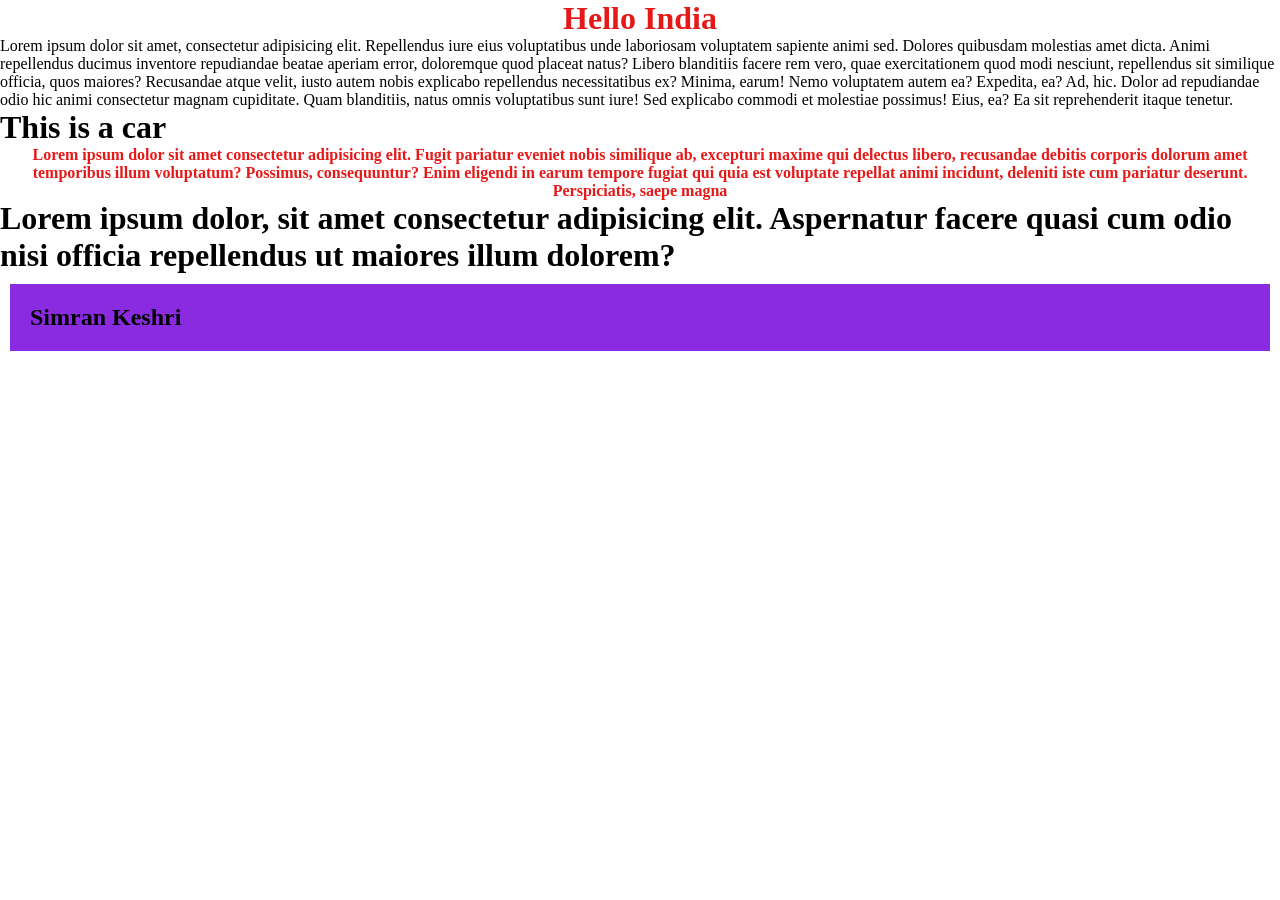
<file: HTML_CSS_Simran/Classes/index.html>
<!DOCTYPE html>
<html lang="en">
    <head>
        <meta charset="UTF-8">
        <meta name="viewport" content="width=device-width, initial-scale=1.0">
        <title>Classes</title>
        <link rel="stylesheet" href="style.css">
    </head>
        <body>
            <h1 class="colorFont">Hello India</h1>
            <p>Lorem ipsum dolor sit amet, consectetur adipisicing elit. Repellendus iure eius voluptatibus unde laboriosam voluptatem sapiente animi sed. Dolores quibusdam molestias amet dicta. Animi repellendus ducimus inventore repudiandae beatae aperiam error, doloremque quod placeat natus? Libero blanditiis facere rem vero, quae exercitationem quod modi nesciunt, repellendus sit similique officia, quos maiores? Recusandae atque velit, iusto autem nobis explicabo repellendus necessitatibus ex? Minima, earum! Nemo voluptatem autem ea? Expedita, ea? Ad, hic. Dolor ad repudiandae odio hic animi consectetur magnam cupiditate. Quam blanditiis, natus omnis voluptatibus sunt iure! Sed explicabo commodi et molestiae possimus! Eius, ea? Ea sit reprehenderit itaque tenetur.</p>
            <h1>This is a car</h1>
            <p class="colorFont">Lorem ipsum dolor sit amet consectetur adipisicing elit. Fugit pariatur eveniet nobis similique ab, excepturi maxime qui delectus libero, recusandae debitis corporis dolorum amet temporibus illum voluptatum? Possimus, consequuntur? Enim eligendi in earum tempore fugiat qui quia est voluptate repellat animi incidunt, deleniti iste cum pariatur deserunt. Perspiciatis, saepe magna</p>
            <h1>Lorem ipsum dolor, sit amet consectetur adipisicing elit. Aspernatur facere quasi cum odio nisi officia repellendus ut maiores illum dolorem? </h1>
            <h2>Simran Keshri</h2>
        </body>
</html>
</file>
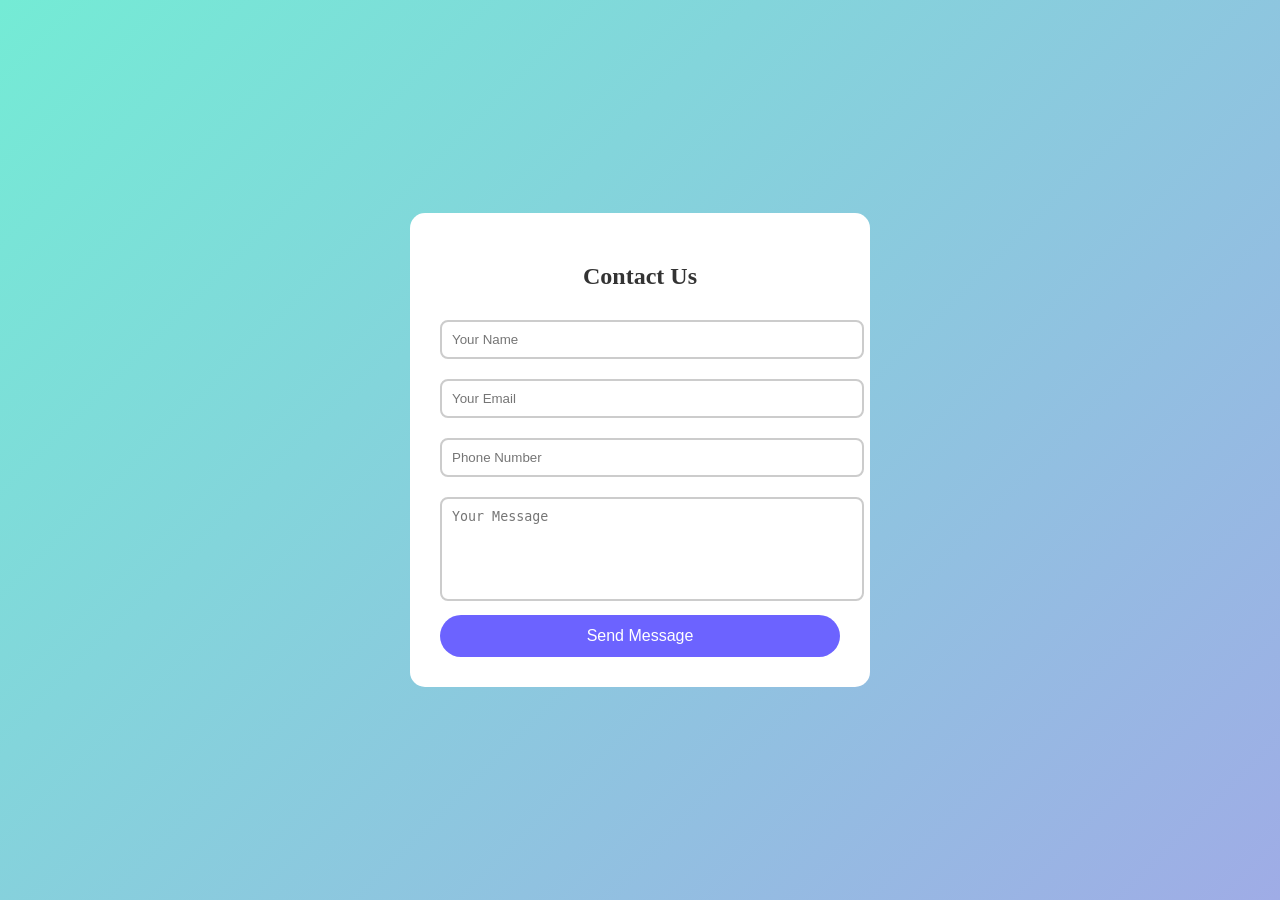
<file: HTML_CSS_Simran/My Form/index.html>
<!DOCTYPE html>
<html lang="en">
<head>
    <meta charset="UTF-8">
    <meta name="viewport" content="width=device-width, initial-scale=1.0">
    <title>My Form</title>
    <link rel="stylesheet" href="style.css">
</head>
    <body>
        <div class="form-container">
            <h2>Contact Us</h2>
            <form>
                <input type="text" placeholder="Your Name" required>
                <input type="email" placeholder="Your Email" required>
                <input type="tel" placeholder="Phone Number" required>
                <textarea placeholder="Your Message" required></textarea>
                <button type="submit">Send Message</button>
            </form>
        </div>
    </body>
</html>
</file>
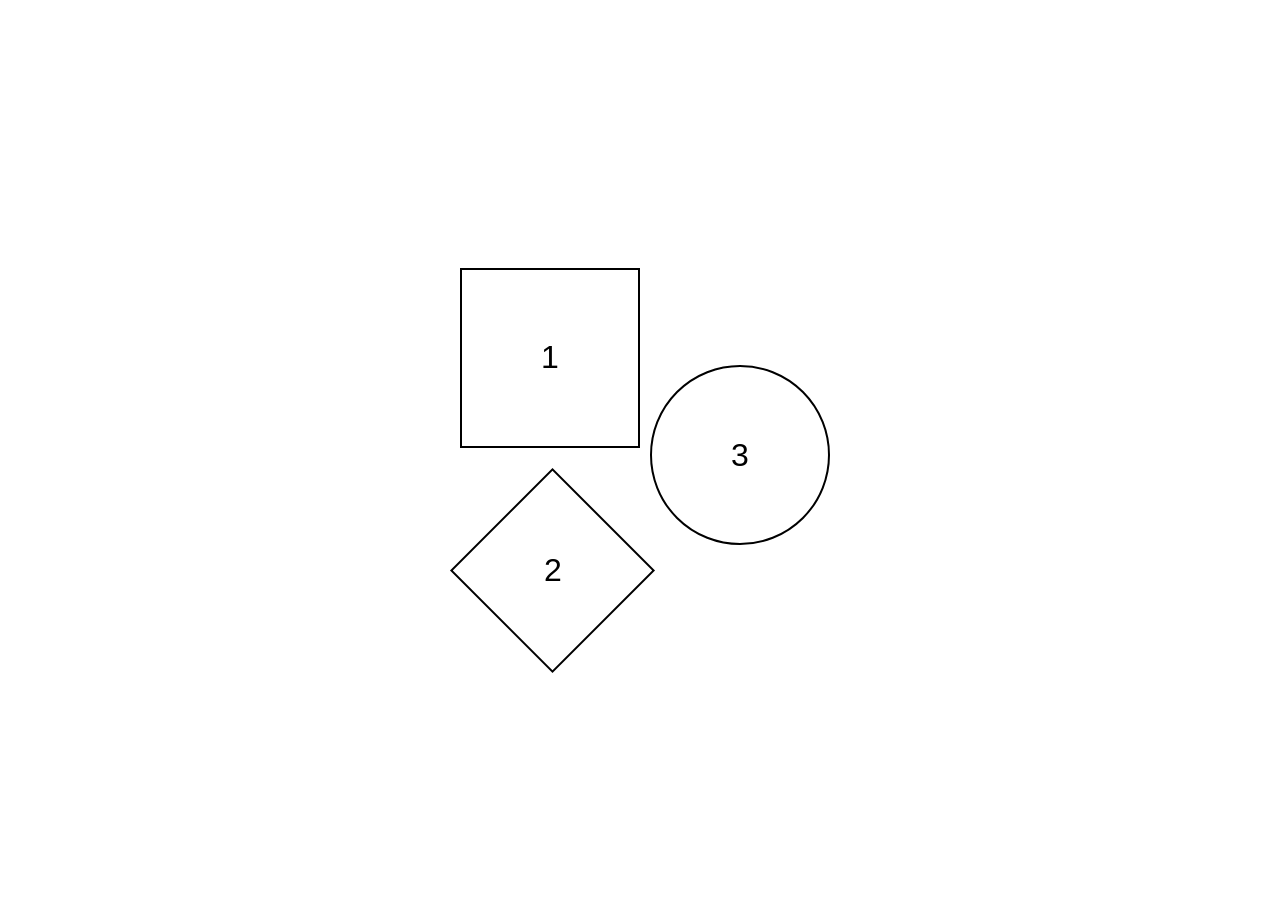
<file: HTML_CSS_Simran/P1SquaresHover/index.html>
<!DOCTYPE html>
<html lang="en">
    <head>
        <meta charset="UTF-8">
        <meta name="viewport" content="width=device-width, initial-scale=1.0">
        <title>Shapes Game</title>
        <link rel="stylesheet" href="style.css">
    </head>
        <body>
           <div id="main">
            <div id="box">
                <div id="Square" class="Shape"><h1>1</h1></div>
                <div id="Diamond" class="Shape"><h1>2</h1></div>
            </div>
            <div id="Circle" class="Shape"><h1>3</h1></div>
           </div>
        </body>
</html>
</file>
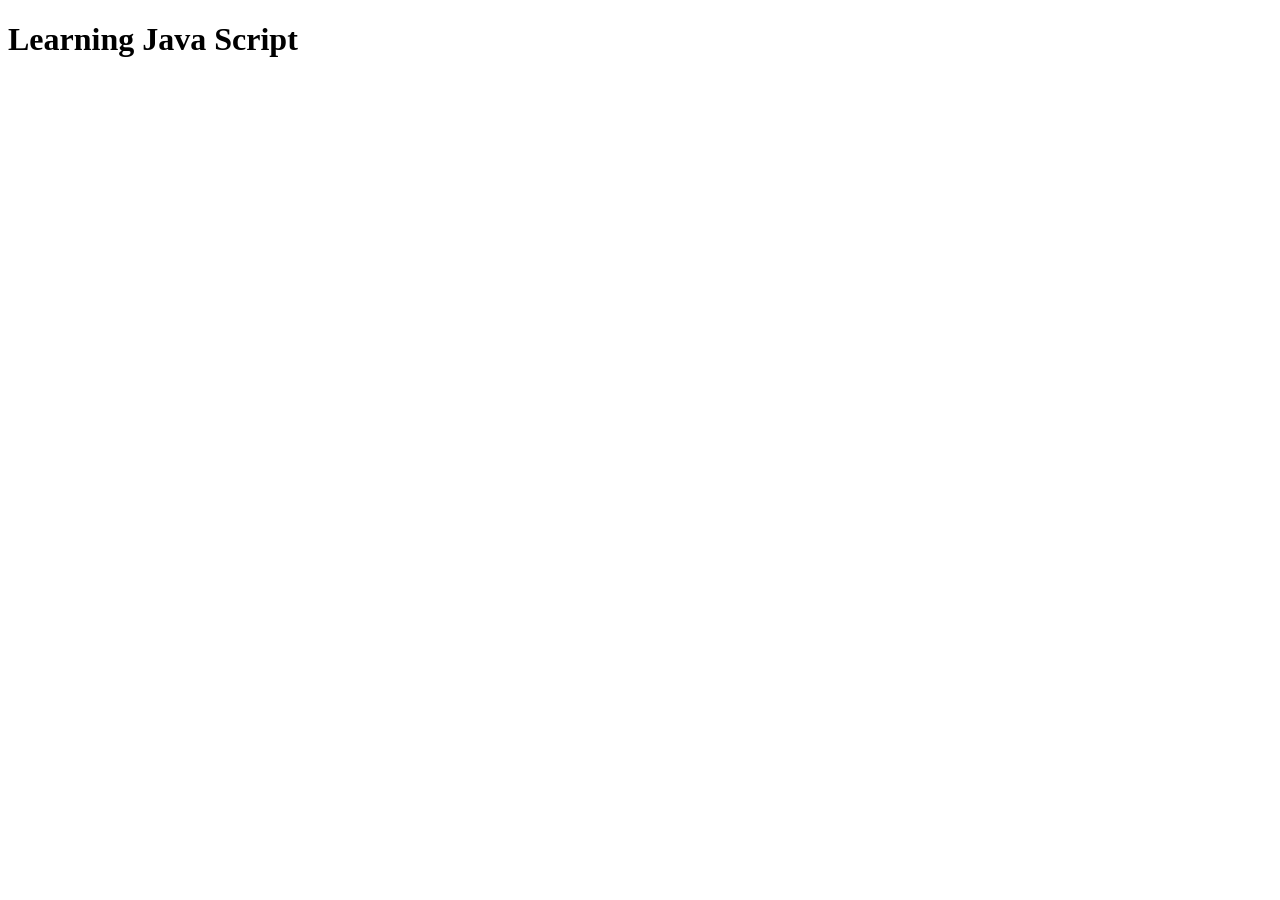
<file: Java_Script/Practice.html>
<!DOCTYPE html>
<html lang="en">
<head>
    <meta charset="UTF-8">
    <meta name="viewport" content="width=device-width, initial-scale=1.0">
    <title>Document</title>
</head>
<body>

    <h1>Learning Java Script</h1>

    <script src="Function.js"></script>

</body>
</html>
</file>
<file: HTML_CSS_Simran/Classes/style.css>
*{
    margin: 0%;
    padding: 0%;
}

html,body{
    width: 100%;
    height: 100%;
}

h2{
    margin: 10px;
    padding: 20px;
    background-color: blueviolet;
}

.colorFont{    /*class name me dot use karte hai*/
    color: rgb(230, 25, 25);
    text-align: center;
    font-weight: bold;
}
</file>
<file: HTML_CSS_Simran/My Form/style.css>
body{
    background: linear-gradient(135deg, #74ebd5, #9face6);
    display: flex;
    justify-content: center;
    align-items: center;
    height: 100vh;
    margin: 0;
}

.form-container {
    background: white;
    padding: 30px;
    border-radius: 15px;
    width: 400px;
}

.form-container:hover {
    transform: rotateX(5deg);
}

h2 {
    text-align: center;
    margin-bottom: 20px;
    color: #333;
}

input, textarea {
    width: 100%;
    padding: 10px;
    margin: 10px 0;
    border-radius: 8px;
    border: 2px solid #ccc;
    outline: none;
    transition: all 0.3s ease;
}

/* Focus Effect */
input:focus, textarea:focus {
    border-color: #6c63ff;
    box-shadow: 0 0 8px rgba(108, 99, 255, 0.5);
    transform: scale(1.03);
}

/* Textarea Size */
textarea {
    resize: none;
    height: 80px;
}

/* Button */
button {
    justify-content:center ;
    width: 100%;
    padding: 12px;
    border: none;
    border-radius: 25px;
    background: #6c63ff;
    color: white;
    font-size: 16px;
    cursor: pointer;
    transition: all 0.3s ease;
    animation: pulse 2s infinite;   /* Animation */
}

/* Hover Effect */
button:hover {
    background: #574fd6;
    transform: scale(1.1);
}

/* Click Effect */
button:active {
    transform: scale(0.95);
}

/* Animation */
@keyframes pulse {
    0% { box-shadow: 0 0 0 0 rgba(108,99,255, 0.6); }
    70% { box-shadow: 0 0 0 15px rgba(108,99,255, 0); }
    100% { box-shadow: 0 0 0 0 rgba(108,99,255, 0); }
}
</file>
<file: HTML_CSS_Simran/P1SquaresHover/style.css>
*{
    margin: 0%;
    padding: 0%;
    box-sizing: border-box;
}

html,body{
    height: 100%;
    width: 100%;
}

#main{
    height: 100%;
    width: 100%;
    display: flex;
    align-items: center;
    justify-content: center;
    font-family: 'Gill Sans', 'Gill Sans MT', Calibri, 'Trebuchet MS', sans-serif;
}

h1{
    font-weight: normal;
}

.Shape{
    margin-top: 10px;
    margin-left: 10px;
    height: 180px;
    width: 180px;
    border: 2px solid black;
    display: flex;
    align-items: center;
    justify-content: center;
}

#Square:hover{
    background: red;
}

#Circle{
    border-radius: 50%;
}
#Circle:hover{
    background-color: green;
}

#Diamond{
    margin-top: 50px;
    rotate: 45deg;
    height: 145px;
    width: 145px;
    translate: 20px;
}
#Diamond:hover{
    background: blue;
}


#Diamond h1{
    rotate: -45deg;
}
</file>
